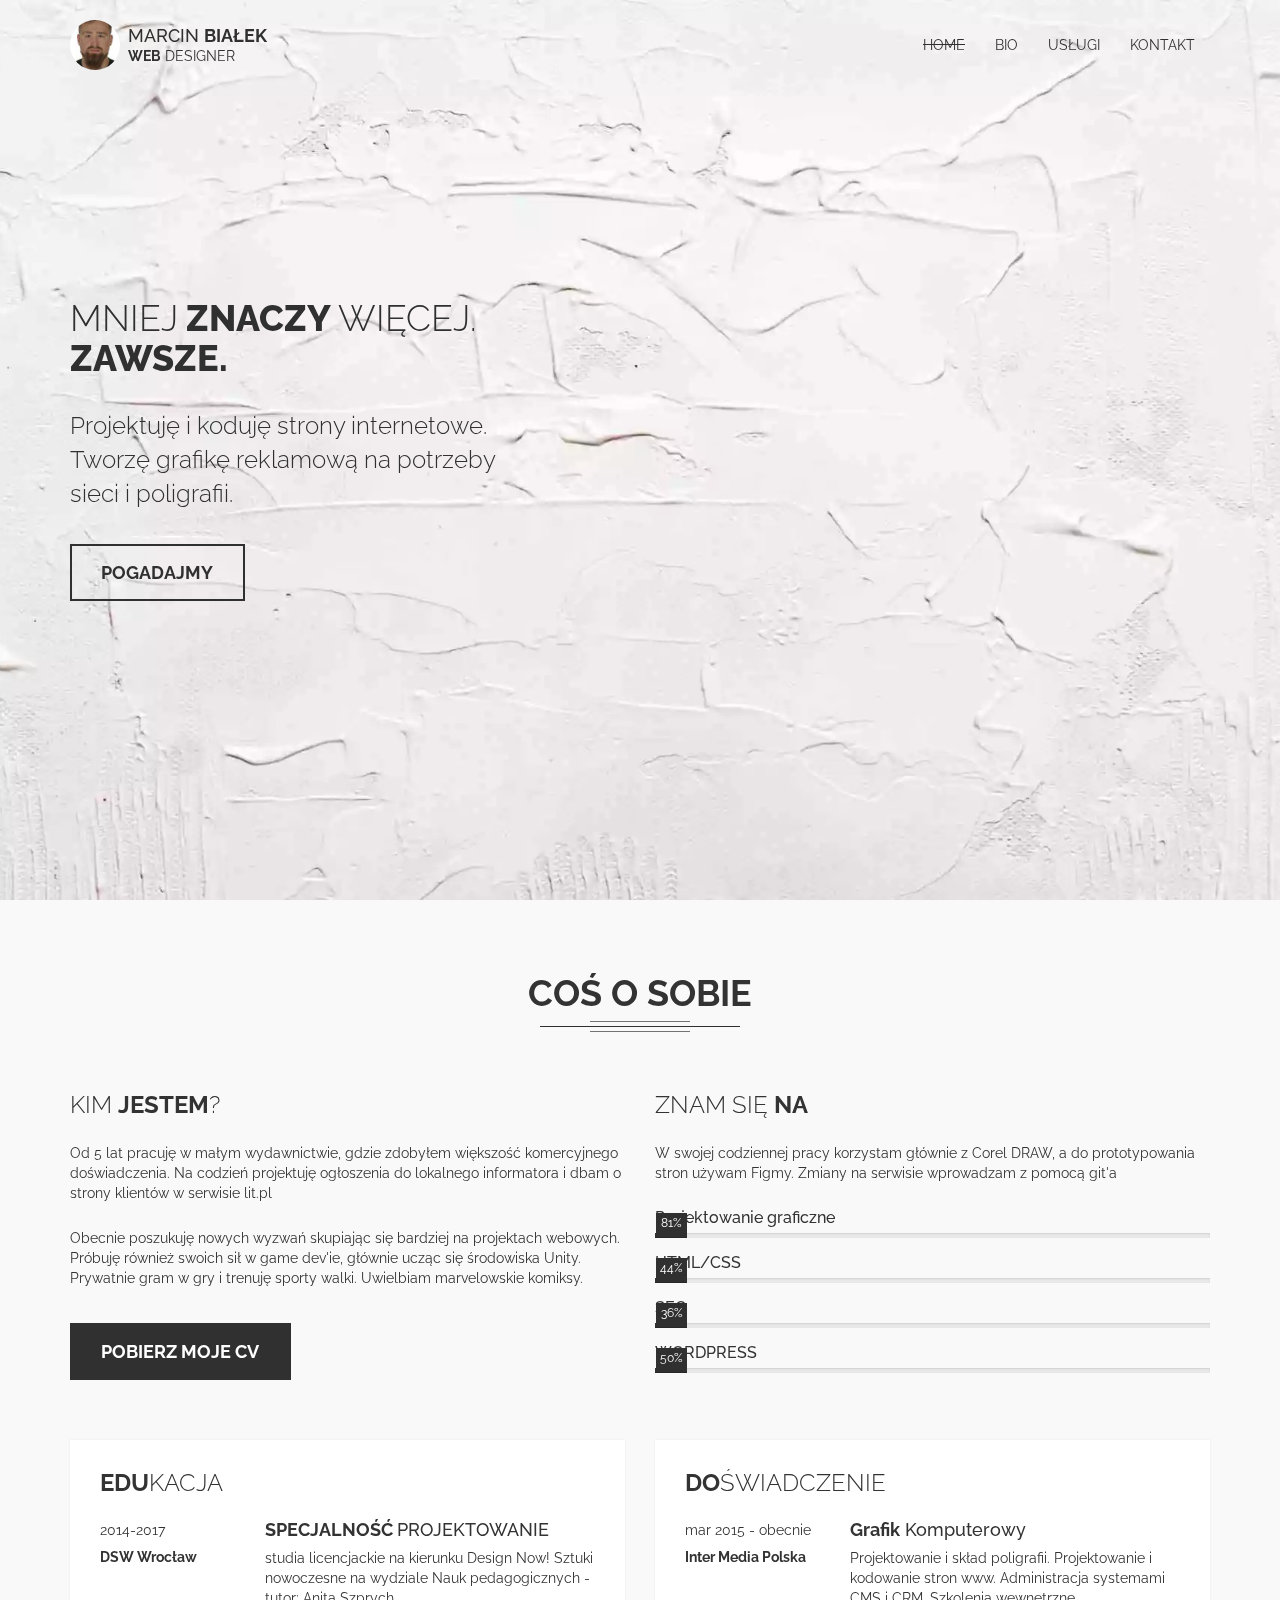
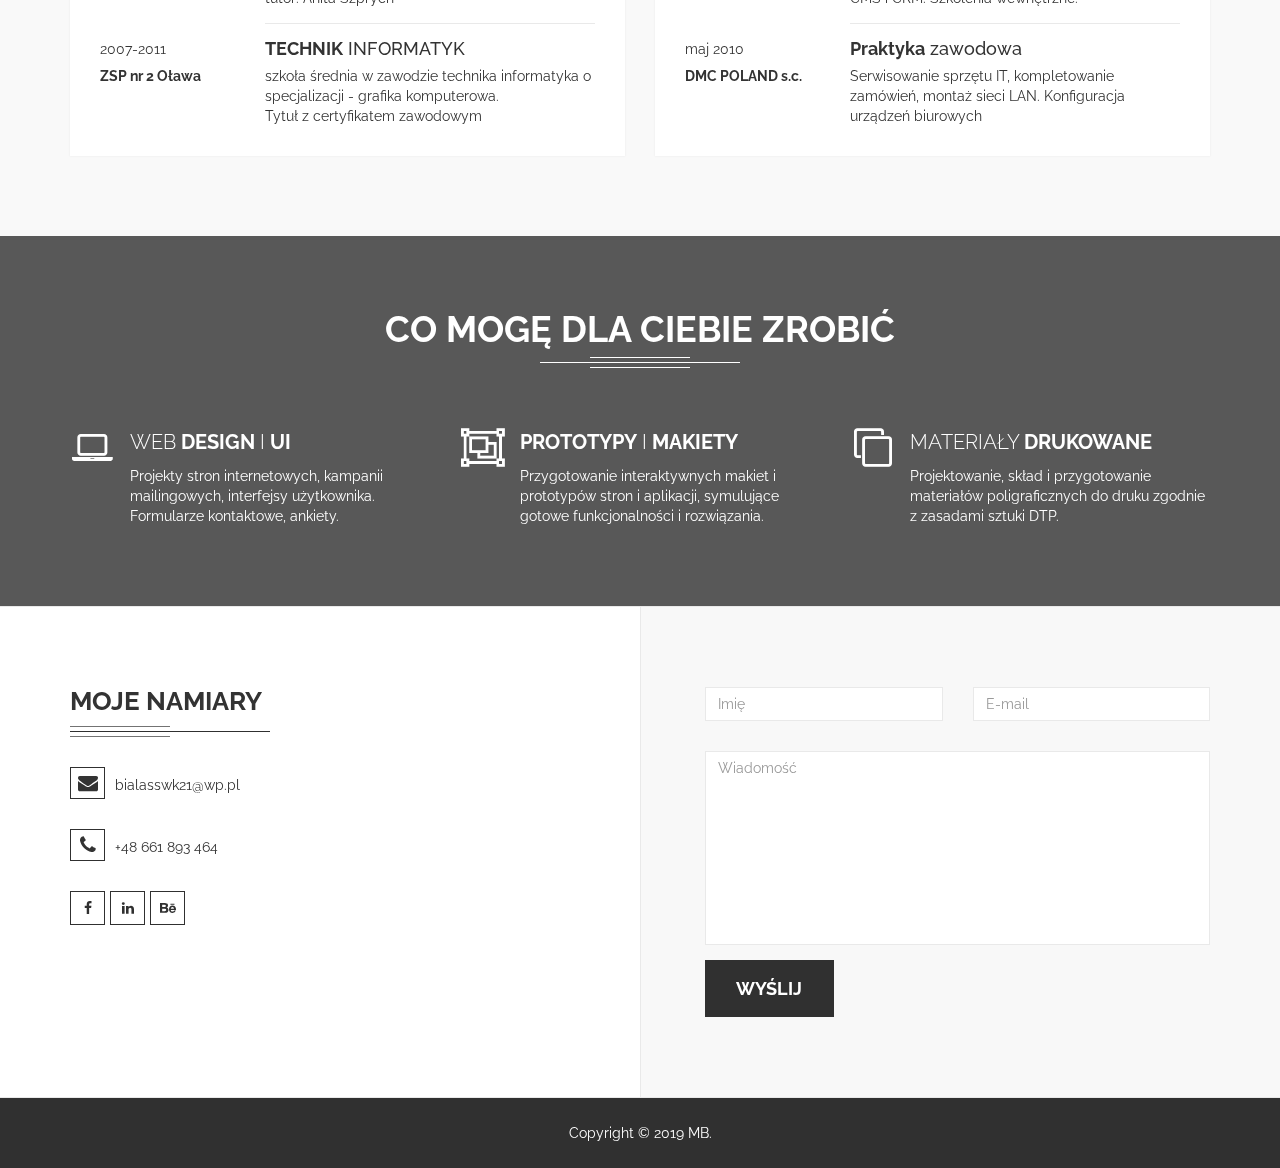
<file: index.html>
<!DOCTYPE html>
<html lang="pl">
<head>
    <meta charset="utf-8">
    <meta http-equiv="X-UA-Compatible" content="IE=edge">

    <title>Marcin Białek - Projektant Graficzny | Webdesigner</title>

    <meta name="viewport" content="width=device-width, initial-scale=1, user-scalable=no">

    <meta name="description" content="Projektuje i koduje strony internetowe dla lokalnych przedsiębiorców">
    <meta name="author" content="Marcin Białek - dragon.art">

    <!-- ====Favicons==== -->
    <link rel="shortcut icon" href="favicon.png" type="image/x-icon">
    <link rel="icon" href="favicon.png" type="image/x-icon">

    <!-- ==== Google Font ==== -->
    <link href="https://fonts.googleapis.com/css?family=Raleway:300,500,700,800" rel="stylesheet">

    <!-- ==== Font Awesome ==== -->
    <link href="css/font-awesome.min.css" rel="stylesheet">

    <!-- ==== Bootstrap ==== -->
    <link href="css/bootstrap.min.css" rel="stylesheet">

    <!-- ==== jQuery UI ==== -->
    <link href="css/jquery-ui.min.css" rel="stylesheet">

    <!-- ====Main Stylesheet==== -->
    <link href="style.css" rel="stylesheet">

    <!-- HTML5 Shim and Respond.js IE8 support of HTML5 elements and media queries -->
    <!--[if lt IE 9]>
        <script src="js/html5shiv.min.js"></script>
        <script src="js/respond.min.js"></script>
    <![endif]-->
    
     <!-- google search console verification  -->
    <meta name="google-site-verification" content="YbEi5LuwUoKhoKPNqCpfd5AjXhy8DUIxEnIk0nxH8J8" />
</head>
<body data-spy="scroll" data-target=".navbar" data-offset="100">
    <!-- Wrapper Start -->
    <div class="wrapper">
        <!-- Preloader Start -->
        <div id="preloader">
            <div class="preloader--bounce">
                <div class="preloader-bouncer--1"></div>
                <div class="preloader-bouncer--2"></div>
            </div>
        </div>
        <!-- Preloader End -->

        <!-- Header Area Start -->
        <div id="header">
            <nav class="header--navbar">
                <div class="container">
                    <div class="navbar">
                        <div class="navbar-header">
                            <button type="button" class="navbar-toggle collapsed" data-toggle="collapse" data-target="#headerNav" aria-expanded="false" aria-controls="headerNav">
                                <span class="sr-only">Toggle navigation</span>
                                <span class="icon-bar"></span>
                                <span class="icon-bar"></span>
                                <span class="icon-bar"></span>
                            </button>

                            <!-- Logo Start -->
                            <a class="logo navbar-brand" href="#banner">
                                <div class="logo--img">
                                    <img src="img/mb-2020.jpg" class="img-responsive" alt="">
                                </div>

                                <div class="logo--content">
                                    <h1>MARCIN <strong>BIAŁEK</strong></h1>
                                    <p><strong>WEB</strong> DESIGNER</p>
                                </div>
                            </a>
                            <!-- Logo End -->
                        </div>

                        <!-- Header Nav Start -->
                        <div id="headerNav" class="header--nav navbar-collapse collapse">
                            <ul class="nav navbar-nav navbar-right AnimateScroll">
                                <li><a href="#banner">HOME</a></li>
                                <li><a href="#about">BIO</a></li>
                                <li><a href="#services">USŁUGI</a></li>
                                <li><a href="#contact">KONTAKT</a></li>
                            </ul>
                        </div>
                        <!-- Header Nav End -->
                    </div>
                </div>
            </nav>
        </div>
        <!-- Header Area End -->

        <!-- Banner Area Start -->
        <div id="banner" data-parallax-bg-img="img/banner-img/pexels-steve-johnson.webp" data-position-y="0px">
            <div class="container">
                <div class="vc--parent">
                	<div class="vc--child">
                        <!-- Banner Content Start -->
                        <div class="banner--content">
                            <h2><span class="thick">MNIEJ</span> ZNACZY <span class="thick">WIĘCEJ. </span> ZAWSZE.</h2>

                            <p>Projektuję i koduję strony internetowe. Tworzę grafikę reklamową na potrzeby sieci i poligrafii.</p>

                            <a href="#contact" class="btn--default AnimateScrollLink">POGADAJMY</a>
                        </div>
                        <!-- Banner Content End -->
                    </div>
                </div>
            </div>
        </div>
        <!-- Banner Area End -->

        <!-- About Area Start -->
        <div id="about">
            <div class="container">
                <!-- Section Title Start -->
                <div class="section--title">
                    <h2><strong>COŚ O SOBIE</strong></h2>
                </div>
                <!-- Section Title End -->

                <div class="row">
                    <div class="col-md-6">
                        <h3>KIM <strong>JESTEM</strong>?</h3>

                        <p>Od 5 lat pracuję w małym wydawnictwie, gdzie zdobyłem większość komercyjnego doświadczenia. Na codzień projektuję ogłoszenia do lokalnego informatora i dbam o strony klientów w serwisie lit.pl</p>

                        <p>Obecnie poszukuję nowych wyzwań skupiając się bardziej na projektach webowych. Próbuję również swoich sił w game dev'ie, głównie ucząc się środowiska Unity. Prywatnie gram w gry i trenuję sporty walki. Uwielbiam marvelowskie komiksy.</p>

                        <a href="#" class="btn btn--primary">POBIERZ MOJE CV</a>
                    </div>

                    <div class="col-md-6">
                        <h3>ZNAM SIĘ <strong>NA</strong></h3>

                        <p>W swojej codziennej pracy korzystam głównie z Corel DRAW, a do prototypowania stron używam Figmy. Zmiany na serwisie wprowadzam z pomocą git'a</p>

                        <!-- About Progrees Items Start -->
                        <div class="about--progress-items">
                            <!-- About Progrees Bar Start -->
                            <h4>Projektowanie graficzne</h4>

                            <div class="progress">
                                <div class="progress-bar" data-progress="81"><span>81%</span></div>
                            </div>
                            <!-- About Progrees Bar End -->

                            <!-- About Progrees Bar Start -->
                            <h4>HTML/CSS</h4>

                            <div class="progress">
                                <div class="progress-bar" data-progress="44"><span>44%</span></div>
                            </div>
                            <!-- About Progrees Bar End -->

                            <!-- About Progrees Bar Start -->
                            <h4>SEO</h4>

                            <div class="progress">
                                <div class="progress-bar" data-progress="36"><span>36%</span></div>
                            </div>
                            <!-- About Progrees Bar End -->

                            <!-- About Progrees Bar Start -->
                            <h4>WORDPRESS</h4>

                            <div class="progress">
                                <div class="progress-bar" data-progress="50"><span>50%</span></div>
                            </div>
                            <!-- About Progrees Bar End -->
                        </div>
                        <!-- About Progrees Items End -->
                    </div>
                </div>

                <!-- About Info Start -->
                <div class="about--info">
                    <div class="row">
                        <div class="col-md-6">
                            <div class="about--info-wrapper">
                                <h3><strong>EDU</strong>KACJA</h3>

                                <!-- About Info Item Start -->
                                <div class="about--info-item">
                                    <div class="row reset-gutter">
                                        <div class="col-xs-4">
                                            <p>2014-2017</p>
                                            <h5><strong>DSW Wrocław</strong></h5>
                                        </div>

                                        <div class="col-xs-8 about--info-border">
                                            <h4><strong>SPECJALNOŚĆ </strong>PROJEKTOWANIE</h4>

                                            <p>studia licencjackie na kierunku Design Now! Sztuki nowoczesne na wydziale Nauk pedagogicznych - tutor: Anita Szprych</p>
                                        </div>
                                    </div>
                                </div>
                                <!-- About Info Item End -->

                                <!-- About Info Item Start -->
                                <div class="about--info-item">
                                    <div class="row reset-gutter">
                                        <div class="col-xs-4">
                                            <p>2007-2011</p>
                                            <h5><strong>ZSP nr 2 Oława</strong></h5>
                                        </div>

                                        <div class="col-xs-8 about--info-border">
                                            <h4><strong>TECHNIK</strong> INFORMATYK</h4>

                                            <p>szkoła średnia w zawodzie technika informatyka o specjalizacji - grafika komputerowa.<br>Tytuł z certyfikatem zawodowym</p>
                                        </div>
                                    </div>
                                </div>
                                <!-- About Info Item End -->


                            </div>
                        </div>

                        <div class="col-md-6">
                            <div class="about--info-wrapper">
                                <h3><strong>DO</strong>ŚWIADCZENIE</h3>

                                <!-- About Info Item Start -->
                                <div class="about--info-item">
                                    <div class="row reset-gutter">
                                        <div class="col-xs-4">
                                            <p>mar 2015 - obecnie</p>
                                            <h5><strong>Inter Media Polska</strong></h5>
                                        </div>

                                        <div class="col-xs-8 about--info-border">
                                            <h4><strong>Grafik</strong> Komputerowy</h4>

                                            <p>Projektowanie i skład poligrafii. Projektowanie i kodowanie stron www. Administracja systemami CMS i CRM. Szkolenia wewnętrzne.</p>
                                        </div>
                                    </div>
                                </div>
                                <!-- About Info Item End -->

                                <!-- About Info Item Start -->
                                <div class="about--info-item">
                                    <div class="row reset-gutter">
                                        <div class="col-xs-4">
                                            <p>maj 2010</p>
                                            <h5><strong>DMC POLAND s.c.</strong></h5>
                                        </div>

                                        <div class="col-xs-8 about--info-border">
                                            <h4><strong>Praktyka</strong> zawodowa</h4>

                                            <p>Serwisowanie sprzętu IT, kompletowanie zamówień, montaż sieci LAN. Konfiguracja urządzeń biurowych </p>
                                        </div>
                                    </div>
                                </div>
                                <!-- About Info Item End -->


                            </div>
                        </div>
                    </div>
                </div>
                <!-- About Info End -->
            </div>
        </div>
        <!-- About Area End -->

        <!-- Services Area Start -->
        <div id="services" class="bg--overlay" data-parallax-bg-img="img/services-img/pexels-kaboompics-com-6662.jpg">
            <div class="container">
                <!-- Section Title Start -->
                <div class="section--title">
                    <h2><strong>CO MOGĘ DLA CIEBIE ZROBIĆ</strong></h2>
                </div>
                <!-- Section Title End -->

                <div class="row row-eq-height">
                    <!-- Service Item Start -->
                    <div class="col-md-4 col-sm-6 service--item">
                        <div class="service--icon">
                            <i class="fa fa-laptop"></i>
                        </div>

                        <div class="service--content">
                            <h2>WEB <strong>DESIGN</strong> I <strong>UI</strong></h2>

                            <p>Projekty stron internetowych, kampanii mailingowych, interfejsy użytkownika. Formularze kontaktowe, ankiety.</p>
                        </div>
                    </div>
                    <!-- Service Item End -->

                    <!-- Service Item Start -->
                    <div class="col-md-4 col-sm-6 service--item">
                        <div class="service--icon">
                            <i class="fa fa-object-group"></i>
                        </div>

                        <div class="service--content">
                            <h2><strong>PROTOTYPY</strong> I <strong>MAKIETY</strong></h2>

                            <p>Przygotowanie interaktywnych makiet i prototypów stron i aplikacji, symulujące gotowe funkcjonalności i rozwiązania.</p>
                        </div>
                    </div>
                    <!-- Service Item End -->

                    <!-- Service Item Start -->
                    <div class="col-md-4 col-sm-6 service--item">
                        <div class="service--icon">
                            <i class="fa fa-clone"></i>
                        </div>

                        <div class="service--content">
                            <h2>MATERIAŁY <strong>DRUKOWANE</strong></h2>

                            <p>Projektowanie, skład i przygotowanie materiałów poligraficznych do druku zgodnie z zasadami sztuki DTP.</p>
                        </div>
                    </div>
                    <!-- Service Item End -->
                </div>
            </div>
        </div>
        <!-- Services Area End -->

        <!-- Contact Area Start -->
        <div id="contact">
            <div class="container">
                <div class="row">
                    <div class="col-sm-6">
                        <!-- Contact Address Start -->
                        <div class="contact--address">
                            <h2>MOJE NAMIARY</h2>

                            <address>
                               <p><i class="fa fa-envelope"></i>bialasswk21@wp.pl</p>
                               <p><i class="fa fa-phone"></i>+48 661 893 464</p>

                            </address>
                        </div>
                        <!-- Contact Address End -->

                        <!-- Contact Social Start -->
                        <div class="contact--social">
                            <ul>
                                <li><a href="https://www.facebook.com/mbdragon.art/"><i class="fa fa-facebook"></i></a></li>

                                <li><a href="https://www.linkedin.com/in/marcin-bia%C5%82ek-dragon-art/"><i class="fa fa-linkedin"></i></a></li>
                                <li><a href="https://www.behance.net/dragonartmb"><i class="fa fa-behance"></i></a></li>
                            </ul>
                        </div>
                        <!-- Contact Social End -->
                    </div>

                    <div class="col-sm-6">
                        <!-- Contact Form Start -->
                        <div class="contact--form">
                            <div class="contact-form-status"></div>

                            <form action="contact.php" method="post">
                                <div class="row">
                                    <div class="col-md-6">
                                        <div class="form-group">
                                            <input type="text" name="contactName" class="form-control" placeholder="Imię">
                                        </div>
                                    </div>

                                    <div class="col-md-6">
                                        <div class="form-group">
                                            <input type="email" name="contactEmail" class="form-control" placeholder="E-mail">
                                        </div>
                                    </div>
                                </div>
                                <div class="form-group">
                                    <textarea name="contactMessage" class="form-control" rows="9" placeholder="Wiadomość"></textarea>
                                </div>

                                <input type="submit" value="WYŚLIJ" class="submit-btn btn--primary">
                            </form>
                        </div>
                        <!-- Contact Form End -->
                    </div>
                </div>
            </div>
        </div>
        <!-- Contact Area End -->



        <!-- Footer Area Start -->
        <div id="footer">
            <div class="container">
                <!-- Footer Copyright Start -->
                <div class="footer--copyright">
                    <p>Copyright &copy; 2019 MB.</p>
                </div>
                <!-- Footer Copyright End -->
            </div>
        </div>
        <!-- Footer Area End -->

        <!-- Back To Top Area Start -->
        <div id="backToTop">
            <a href="#banner" class="btn--default AnimateScrollLink"><i class="fa fa-angle-up"></i></a>
        </div>
        <!-- Back To Top Area End -->
    </div>
    <!-- Wrapper End -->

    <!-- ==== jQuery ==== -->
    <script src="js/jquery.min.js"></script>

    <!-- ==== Bootstrap ==== -->
    <script src="js/bootstrap.min.js"></script>

    <!-- ==== jQuery UI DatePicker Plugin ==== -->
    <script src="js/jquery-ui.min.js"></script>

    <!-- ==== Isotope Plugin ==== -->
    <script src="js/isotope-docs.min.js"></script>

    <!-- ==== jQuery Form Plugin ==== -->
    <script src="js/jquery.form.min.js"></script>

    <!-- ==== jQuery Validation Plugin ==== -->
    <script src="js/jquery.validate.min.js"></script>

    <!-- ==== jQuery Waypoints Plugin ==== -->
    <script src="js/jquery.waypoints.min.js"></script>

    <!-- ==== Animate Scroll Plugin ==== -->
    <script src="js/animatescroll.min.js"></script>

    <!-- ==== jQuery Nice Scroll Plugin ==== -->
    <script src="js/jquery.nicescroll.min.js"></script>

    <!-- ==== Parallax Plugin ==== -->
    <script src="js/parallax.min.js"></script>

    <!-- ==== RetinaJS Plugin ==== -->
    <script src="js/retina.min.js"></script>

    <!-- ==== Main Script ==== -->
    <script src="js/main.js"></script>
</body>
</html>
</file>
<file: style.css>
/*


[TABLE OF CONTENTS]

1. GENERAL STYLES
    1.1. LOGO
    1.2. SECTION TITLE
    1.3. BACKGROUND IMAGE
    1.4. BACKGROUND OVERLAY
    1.5. BUTTONS
    1.6. DATEPICKER
    1.7. SELECTMENU
    1.8. MODAL
    1.9. PRELOADER
    
2. HEADER AREA
    2.1. HEADER NAVBAR
    2.2. HEADER NAVBAR TOGGLE BUTTON
    2.3. HEADER NAVBAR BRAND
    2.4. HEADER NAV
    
3. BANNER AREA
    3.1. BANNER CONTENT

4. ABOUT AREA
    4.1. ABOUT PROGRESS BARS
    4.2. ABOUT INFO
    4.3. ABOUT INFO ITEM

5. SERVICES AREA
    5.1. SERVICE ITEM
    
6. GALLERY AREA
    6.1. GALLERY FILTER MENU
    6.2. GALLERY ITEM

7. CONTACT AREA
    11.1. CONTACT ADDRESS
    11.2. CONTACT SOCIAL
    11.3. CONTACT SOCIAL


8. FOOTER AREA
    13.1. FOOTER COPYRIGHT

9. BACK TO TOP AREA

10. 404 PAGE

11. MEDIA QUERIES
    17.1. DESKTOP
    17.2. TABLET
    17.3. MOBILE
    
12. HELPER CLASSES
    18.1. RESET GUTTER
    18.2. RESET MARGIN
    18.3. RESET PADDING
    18.4. VERTICAL CENTERING
    18.5. ROW EQUAL HEIGHT

*/

/* 1. GENERAL STYLES */
html,
body {
    height: 100%;
}

body {
    background: #f9f9f9;
    font-family: 'Raleway', sans-serif;
}

p:last-child {
    margin-bottom: 0;
}

.wrapper {
    height: 100%;
}

/* 1.1. LOGO */
.logo {
    display: inline-block;
    color: #303030;
}

.logo:hover,
.logo:focus {
    color: #303030;
    text-decoration: none;
    outline: 0;
}

.logo--img,
.logo--content {
    display: table-cell;
    vertical-align: middle;
}

.logo--img {
    padding-right: 8px;
}

.logo--img img {
    width: 50px;
    border-radius: 50%;
}

.logo--content h1 {
    margin: 0;
    font-size: 18px;
    line-height: 22px;
}

.logo--content p {
    font-size: 14px;
    line-height: 18px;
}

/* 1.2. SECTION TITLE */
.section--title {
    margin-bottom: 60px;
    text-align: center;
}

.section--title h2 {
    position: relative;
    display: inline-block;
    margin-top: -7px;
    margin-bottom: 0;
    padding-bottom: 18px;
    font-size: 36px;
    line-height: 41px;
}

.section--title h2:before,
.section--title h2:after {
    content: " ";
    position: absolute;
    left: 0;
    right: 0;
    margin: 0 auto;
}

.section--title h2:before {
    bottom: 0;
    width: 100px;
    padding: 4px 0 5px;
    border-style: solid;
    border-width: 1px 0;
    border-color: #737373;
}

.section--title h2:after {
    bottom: 5px;
    width: 200px;
    height: 1px;
    background-color: #303030;
}

.bg--img .section--title h2:before {
    border-color: #fff;
}

.bg--img .section--title h2:after {
    background-color: #fff;
}

/* 1.3. BACKGROUND IMAGE */
.bg--img {
    background-size: cover;
    background-repeat: no-repeat;
    background-attachment: fixed;
}

/* 1.4. BACKGROUND OVERLAY */
.bg--overlay {
    position: relative;
    z-index: 0;
}

.bg--overlay:before {
    content: ' ';
    position: absolute;
    top: 0;
    left: 0;
    width: 100%;
    height: 100%;
    background-color: #303030;
    opacity: 0.8;
    -ms-filter: "progid:DXImageTransform.Microsoft.Alpha(Opacity=80)";
    z-index: -1;
}

/* 1.5. BUTTONS */
.btn--default, .btn--primary {
    display: inline-block;
    padding: 16px 30px 15px 29px;
    color: #fff;
    border: 2px solid transparent;
    border-radius: 0;
    font-size: 18px;
    line-height: 22px;
    font-weight: 700;
}

.btn--default:hover, .btn--primary:hover,
.btn--default:focus, .btn--primary:focus {
    color: #fff;
    box-shadow: none;
    text-decoration: none;
    outline: 0;
}

.btn--default {
    color: #303030;
    border-color: #303030;
    background-color: transparent;
}

.btn--default:hover,
.btn--default:focus {
    color: #303030;
}

.btn--primary {
    border-color: #303030;
    background-color: #303030;
}

/* 1.6. DATEPICKER */
.ui-datepicker {
    min-width: 253px;
    padding: 0;
    border: none;
    border-radius: 0;
}

.ui-datepicker-header {
    color: #fff;
    background-color: #303030;
    border: none;
    border-radius: 0;
}

.ui-datepicker .ui-datepicker-prev,
.ui-datepicker .ui-datepicker-next {
    display: block;
    top: 0;
    width: auto;
    height: auto;
    margin-top: 15px;
    font-size: 18px;
    line-height: 0;
    font-weight: normal;
    cursor: pointer;
}

.ui-datepicker .ui-datepicker-prev {
    left: 0;
    margin-left: 11px;
}

.ui-datepicker .ui-datepicker-next {
    right: 0;
    margin-right: 11px;
}

.ui-datepicker-header .ui-state-hover {
    background-color: transparent;
    border: 0;
}

.ui-datepicker-prev:before,
.ui-datepicker-next:before {
    color: #fff;
    font-family: "FontAwesome";
    font-style: normal;
}

.ui-datepicker-prev:before {
    content: "\f0d9";
}

.ui-datepicker-next:before {
    content: "\f0da";
}

.ui-datepicker .ui-datepicker-prev span,
.ui-datepicker .ui-datepicker-next span {
    display: none;
}

.ui-datepicker table {
    margin-bottom: 0;
}

.ui-datepicker td {
    padding: 0;
}

.ui-datepicker td span,
.ui-datepicker td a {
    margin: 2px;
    text-align: center;
}

.ui-datepicker .ui-state-default {
    color: #303030;
    background-color: transparent;
    border-color: #303030;
    -webkit-transition: color .25s ease, background-color .25s ease-in-out;
            transition: color .25s ease, background-color .25s ease-in-out;
}

.ui-datepicker .ui-state-default:hover,
.ui-datepicker .ui-state-highlight {
    color: #fff;
    background-color: #303030;
}

/* 1.7. SELECTMENU */
.ui-selectmenu-menu {
    z-index: 99999;
}

.ui-selectmenu-menu .ui-menu {
    border-radius: 0;
}

.ui-selectmenu-menu .ui-menu-item-wrapper {
    padding: 8px 15px;
}

/* 1.8. MODAL */
.modal {
    padding-top: 50px;
}

.modal label {
    font-weight: 300;
    font-style: italic;
}

.modal-content {
    border-radius: 0;
    box-shadow: none;
    border: none;
}

.modal-header {
    position: relative;
    padding: 18px 40px 20px;
    color: #fff;
    background-color: #303030;
}

.modal-header .close {
    position: absolute;
    top: 10px;
    right: -24px;
    float: none;
    color: #fff;
    font-size: 35px;
    line-height: 0;
    font-weight: 100;
    filter: alpha(opacity=100);
    opacity: 1;
    -ms-filter: "progid:DXImageTransform.Microsoft.Alpha(Opacity=100)";
    text-shadow: none;
}

.modal-title {
    font-size: 22px;
    font-weight: 800;
}

.modal-title + p {
    margin-top: 3px;
}

.modal-body {
    padding: 40px;
    background-color: #f3f3f3;
}

/* 1.9. PRELOADER */
#preloader {
    position: fixed;
    top: 0;
    left: 0;
    width: 100%;
    height: 100%;
    background-color: #303030;
    z-index: 999;
}

.preloader--bounce {
    position: absolute;
    top: 50%;
    left: 50%;
    -webkit-transform: translate(-50%,-50%);
            transform: translate(-50%,-50%);
    width: 40px;
    height: 40px;
}

.preloader-bouncer--1,
.preloader-bouncer--2 {
    position: absolute;
    top: 0;
    left: 0;
    width: 100%;
    height: 100%;
    border-radius: 50%;
    background-color: #fff;
    opacity: 0.6;
    -ms-filter: "progid:DXImageTransform.Microsoft.Alpha(Opacity=60)";
        filter: alpha(opacity=60);
    -webkit-animation: preloaderBouncer 2s infinite ease-in-out;
            animation: preloaderBouncer 2s infinite ease-in-out;
}

.preloader-bouncer--2 {
    -webkit-animation-delay: -1s;
            animation-delay: -1s;
}

@-webkit-keyframes preloaderBouncer {
    0%, 100% {
        -webkit-transform: scale(0);
    }

    50% {
        -webkit-transform: scale(1);
    }
}

@keyframes preloaderBouncer {
    0%, 100% {
        -webkit-transform: scale(0);
                transform: scale(0);
    }

    50% {
        -webkit-transform: scale(1);
                transform: scale(1);
    }
}

/*2. HEADER AREA */

/* 2.1. HEADER NAVBAR */
.header--navbar {
    position: fixed;
    top: 0;
    left: 0;
    width: 100%;
    padding-top: 20px;
    -webkit-transition: .25s;
    transition: .25s;
    z-index: 1;
}

body.scrolled .header--navbar {
    background-color: #fff;
    padding-top: 10px;
    box-shadow: 0 0 4px rgba(0,0,0,.14),0 4px 8px rgba(0,0,0,.28);
}

.header--navbar .navbar {
    min-height: 0;
    margin-bottom: 0;
    border: none;
    border-radius: 0;
}

.header--navbar .navbar-header {
    padding-bottom: 10px;
}

/* 2.2. HEADER NAVBAR TOGGLE BUTTON */
.header--navbar .navbar-toggle {
    border-color: #303030;
    border-radius: 0;
}

.header--navbar .navbar-toggle .icon-bar {
    background-color: #303030;
}

/* 2.3. HEADER NAVBAR BRAND */
.header--navbar .navbar-brand {
    height: auto;
    padding: 0;
}

/* 2.4. HEADER NAV */
.header--nav {
    float: right;
}

.header--nav .nav li {
    padding: 0 15px;
}

.header--nav .nav li a {
    position: relative;
    padding: 15px 0 10px;
    color: #303030;
    outline: 0;
}

.header--nav .nav li a:hover,
.header--nav .nav li a:focus,
.header--nav .nav li.active a {
    background: transparent;
}

.header--nav .nav li a:before {
    content: " ";
    position: absolute;
    left: 0;
    bottom: 20px;
    width: 0;
    height: 1px;
    background-color: #303030;
    -webkit-transition: width .25s ease-in-out;
            transition: width .25s ease-in-out;
}

.header--nav .nav li a:hover:before,
.header--nav .nav li.active a:before {
    width: 100%;
}

/* 2.5. HEADER CUSTOM BUTTON */
.header--custom-btn {
    float: right;
    margin-left: 15px;
}

.header--custom-btn .btn--default {
    margin-top: 2px;
    padding: 10px 15px;
}

/*------------------------------------*\
    3. BANNER AREA
\*------------------------------------*/
#banner {
    height: 100%;
}

#banner.bg--overlay:before {
    opacity: 0.6;
    -ms-filter: "progid:DXImageTransform.Microsoft.Alpha(Opacity=60)";
}

#banner > .container {
    height: 100%;
}

/* 3.1. BANNER CONTENT */
.banner--content {
    width:40%;
    color: #303030;
}

.banner--content h2 {
    margin-top: 0;
    font-weight: 800;
    font-size: 36px;
    text-transform: uppercase;
}

.banner--content .thick {
    font-weight: 300;
}

.banner--content p {
    margin-top: 30px;
    font-size: 24px;
    font-weight: 300;
}

.banner--content p a {
    color: #303030;
    text-decoration: none;
    outline: 0;
}

.banner--content .btn--default {
    margin-top: 22px;
}

/*------------------------------------*\
    4. ABOUT AREA
\*------------------------------------*/
#about {
    padding: 80px 0;
}

#about h3 {
    font-weight: 300;
    margin-top: 0;
}

#about p {
    margin: 25px auto;
}

#about a.btn {
    margin-top: 10px;
}

/* 4.1. ABOUT PROGRESS BARS */
.about--progress-items h4 {
    font-size: 16px;
    line-height: 20px;
}

#about .about--progress-items h4 {
    margin-top: 0;
    margin-bottom: 5px;
}

.about--progress-items .progress {
    background-color: #e9e9e9;
    border-radius: 0;
    height: 5px;
    overflow: visible;
    margin-bottom: 15px;
}

.about--progress-items .progress:last-child {
    margin-bottom: 0;
}

.about--progress-items .progress-bar {
    position: relative;
    background-color: #303030;
    min-width: 32px;
}

.about--progress-items .progress-bar[data-progress="0"] { width: 0%; }
.about--progress-items .progress-bar[data-progress="10"] { width: 10%; }
.about--progress-items .progress-bar[data-progress="20"] { width: 20%; }
.about--progress-items .progress-bar[data-progress="30"] { width: 30%; }
.about--progress-items .progress-bar[data-progress="40"] { width: 40%; }
.about--progress-items .progress-bar[data-progress="50"] { width: 50%; }
.about--progress-items .progress-bar[data-progress="60"] { width: 60%; }
.about--progress-items .progress-bar[data-progress="70"] { width: 70%; }
.about--progress-items .progress-bar[data-progress="80"] { width: 80%; }
.about--progress-items .progress-bar[data-progress="90"] { width: 90%; }
.about--progress-items .progress-bar[data-progress="100"] { width: 100%; }

.about--progress-items .progress-bar span {
    position: absolute;
    right: 0;
    top: -20px;
    width: 31px;
    height: 20px;
    background: #303030;
}

/* 4.2. ABOUT INFO */
.about--info {
    margin-top: 60px;
}

#about .about--info h3 {
    margin-bottom: 23px;
}

/* 4.3. ABOUT INFO ITEM */
.about--info-wrapper {
    padding: 30px;
    background-color: #fff;
    box-shadow: 0 0 2px #e9e9e9;
}

.about--info-item {
    margin-bottom: 15px;
}

.about--info-item:last-child {
    margin-bottom: 0;
}

.about--info-border {
    padding-bottom: 15px;
    border-bottom: 1px solid #e9e9e9;
}

.about--info-item:last-child .about--info-border {
    padding-bottom: 0;
    border-bottom: 0;
}

#about .about--info-item p {
    margin: 0 auto 8px;
}

#about .about--info-item p:last-child {
    margin-bottom: 0;
}

.about--info-item h4 {
    margin: 0 0 8px;
}

.about--info-item h5 {
    margin-bottom: 0;
    padding-right: 10px;
}

/*------------------------------------*\
    5. SERVICES AREA
\*------------------------------------*/
#services {
    position: relative;
    padding: 80px 0 20px;
    color: #fff;
}

/* 5.1. SERVICE ITEM */
.service--item {
    margin-bottom: 60px;
}

.service--icon {
    float: left;
    width: 45px;
    font-size: 38px;
    line-height: 0;
    text-align: center;
}

.service--content {
    margin-left: 60px;
}

.service--content h2 {
    margin-top: 0;
    font-weight: 300;
    font-size: 20px;
    line-height: 28px;
}

/*------------------------------------*\
    6. GALLERY AREA
\*------------------------------------*/
#gallery {
    padding: 80px 0 64px;
}

/* 6.1. GALLERY FILTER MENU */
.gallery-filter-menu ul {
    margin: 0 0 20px;
    padding: 0;
    list-style: none;
    font-size: 0;
    line-height: 0;
    text-align: center;
}

.gallery-filter-menu li {
    display: inline-block;
    margin: 0 5px 10px;
}

.gallery-filter-menu a {
    padding: 12px 15px;
    font-size: 14px;
    line-height: 18px;
    -webkit-transition: color .25s ease, background-color .25s ease-in-out;
            transition: color .25s ease, background-color .25s ease-in-out;
}

.gallery-filter-menu a:hover,
.gallery-filter-menu li.active a {
    color: #fff;
    background-color: #303030;
}

/* 6.2. GALLERY ITEM */
.gallery-item {
    position: relative;
    margin-bottom: 0;
    padding: 15px;
    background-color: transparent;
    border: none;
    overflow: hidden;
}

.gallery-item img {
    width: 100%;
    height: auto;
}

.gallery--case-study {
    position: absolute;
    bottom: 25px;
    display: block;
    background-color: #fff;
    font-size: 14px;
    padding: 6px 10px;
    right: 25px;
    -webkit-transition: opacity .25s ease-in-out;
            transition: opacity .25s ease-in-out;
}

.gallery-item:hover .gallery--case-study {
    opacity: 0;
    -ms-filter: "progid:DXImageTransform.Microsoft.Alpha(Opacity=0)";
}

.gallery-overlay {
    position: absolute;
    top: 15px;
    left: 15px;
    bottom: 15px;
    right: 15px;
    color: #fff;
    background: rgba(159, 156, 151, 0.8);
    padding: 15px;
    text-align: center;
    -webkit-transition: opacity .25s ease-in-out;
            transition: opacity .25s ease-in-out;
    opacity: 0;
    -ms-filter: "progid:DXImageTransform.Microsoft.Alpha(Opacity=0)";
    overflow: hidden;
}

.gallery-item:hover .gallery-overlay {
    opacity: 1;
    -ms-filter: "progid:DXImageTransform.Microsoft.Alpha(Opacity=100)";
}

.gallery-overlay h2 {
    margin-top: 0;
    font-size: 24px;
    font-weight: 700;
}

.gallery-overlay p {
    font-weight: 300;
    line-height: 24px;
}

.gallery-overlay .gallery--window {
    background: transparent;
    border: 1px solid #fff;
    font-weight: 500;
    border-radius: 0;
    outline: 0;
    color: #fff;
    -webkit-transition: .25s;
            transition: .25s;
    text-transform: uppercase;
}

.gallery-overlay .gallery--window:hover,
.gallery-overlay .gallery--window:focus {
    color: #fff;
    background-color: #303030;
    border-color: #303030;
}

.gallery-overlay .icon-link {
    position: absolute;
    top: -15px;
    right: -30px;
    display: block;
    width: 80px;
    height: 50px;
    padding-top: 27px;
    color: #fff;
    background-color: #303030;
    -webkit-transform: rotate(45deg);
            transform: rotate(45deg);
    font-size: 14px;
    line-height: 0;
    font-weight: 700;
}

.gallery-overlay .icon-link:before {
    -webkit-transform: rotate(-45deg);
            transform: rotate(-45deg);
    display: block;
}

/* X.X. GALLERY MODAL */
.gallery--details .modal-body {
    text-align: center;
}

.gallery--details .modal-body img {
    max-width: 100%;
}

.gallery--description {
    background-color: #303030;
    color: #fff;
    border: none;
    text-align: center;
    font-size: 18px;
    font-weight: 300;
    padding: 0 40px;
}

.gallery--description .modal-body {
    text-align: center;
}

.gallery--description p {
    margin: 30px 0;
}

/*------------------------------------*\
    7. FEEDBACK AREA
\*------------------------------------*/
#feedback {
    padding: 80px 0;
    color: #fff;
}

/* 7.1. FEEDBACK TITLE */
.feedback--title {
    position: relative;
    margin: -4px 0 30px;
    font-weight: 700;
    padding-bottom: 21px;
    font-size: 26px;
}

.feedback--title:before,
.feedback--title:after {
    content: " ";
    position: absolute;
    left: 0;
}

.feedback--title:before {
    bottom: 0;
    width: 100px;
    padding: 4px 0 5px;
    border-style: solid;
    border-width: 1px 0;
    border-color: #737373;
}

.feedback--title:after {
    bottom: 5px;
    width: 200px;
    height: 1px;
    background-color: #303030;
}

.bg--img .feedback--title:before {
    border-color: #fff;
}

.bg--img .feedback--title:after {
    background-color: #fff;
}

/* 7.2. FEEDBACK FAQ */
.feedback--faq .panel-group {
    margin-bottom: 0;
}

.feedback--faq .panel-default {
    border: none;
    border-radius: 0;
}

.feedback--faq .panel + .panel {
    margin-top: 10px;
}

.feedback--faq .panel-heading {
    padding: 0;
}

.feedback--faq .panel-heading a {
    display: block;
    padding: 10px 15px;
    color: #303030;
    background-color: #fff;
    text-decoration: none;
}

.feedback--faq .panel-heading a.collapsed i.fa:before {
    content: "\f067";
}

.feedback--faq .panel-title i.fa {
    float: right;
}

.feedback--faq .panel-body {
    color: #303030;
}

/* 7.3. FEEDBACK SLIDER */
.feedback--slider .owl-pagination {
    font-size: 0;
    line-height: 0;
}

.feedback--slider .owl-controls .owl-page {
    display: inline-block;
    margin: 0 5px;
    border: 1px solid transparent;
    margin-left: 0;
    -webkit-transition: border-color .25s ease;
            transition: border-color .25s ease;
}

.feedback--slider .owl-controls .owl-page.active {
    border-color: #fff;
}

.feedback--slider .owl-controls .owl-page span {
    display: block;
    width: 84px;
    margin: 4px;
    padding: 2px;
    background-color: #fff;
}

.feedback--slider .owl-controls .owl-page img {
    display: block;
    max-width: 100%;
    height: auto;
}

/* 7.4. FEEDBACK ITEMS */
.feedback--item {
    padding-left: 2px;
}

.feedback--item i.fa {
    float: left;
    margin-right: 15px;
    font-size: 40px;
}

.feedback--item p {
    margin-bottom: 25px;
}

.feedback--item .cite {
    margin-bottom: 25px;
    display: block;
    font-weight: 800;
    font-style: italic;
}

/*------------------------------------*\
    8. BLOG AREA
\*------------------------------------*/
#blog {
    padding: 80px 0 50px;
}

/* 8.1. BLOG QUICK NAV */
.blog--quick-nav {
    position: relative;
    min-height: 50px;
    margin-bottom: 45px;
    overflow: hidden;
}

.blog--quick-nav .toggle--btn {
    position: absolute;
    top: 0;
    right: 0;
    float: right;
    padding: 12px 15px;
}

/* 8.2. POSTS FILTER MENU */
.posts-filter-menu {
    float: right;
    width: 100%;
    height: 50px !important;
    padding: 0 65px 0 15px;
    border: 1px solid #303030;
    overflow: hidden;
}

.posts-filter-menu ul {
    margin: 0;
    padding: 0;
    list-style: none;
    font-size: 0;
    line-height: 0;
    white-space: nowrap;
    text-align: center;
    overflow: auto;
}

.posts-filter-menu ul li {
    display: inline-block;
}

.posts-filter-menu ul li a {
    display: block;
    color: #303030;
    padding: 14px 15px;
    font-size: 16px;
    line-height: 20px;
    text-decoration: none;
}

/* 8.3. POST ITEMS */
.post-item {
    margin-bottom: 30px;
}

.post--img a {
    display: block;
    border-style: solid;
    border-width: 1px 1px 0;
    border-color: #ccc;
    outline: 0;
}

.post--img img {
    width: 100%;
    max-width: 100%;
    height: auto;
    margin-right: auto;
    margin-left: auto;
}

.post-description {
    background: #fff;
    padding: 15px;
    border: 1px solid #ccc;
}

.post-description h2 {
    margin: 0;
    font-size: 24px;
    font-weight: 300;
    text-transform: uppercase;
    word-wrap: break-word;
}

.post-description h2 a,
.post-date a {
    color: #231f20;
    text-decoration: none;
    outline: 0;
}

.post-date {
    margin-top: 11px;
    margin-bottom: 0;
    font-size: 14px;
    text-transform: uppercase;
}

.post-description-content {
    margin: 13px 0 0;
}

.post-meta {
    position: relative;
    padding: 16px 14px 15px;
    background-color: #ebebeb;
    border-style: solid;
    border-width: 0 1px 1px;
    border-color: #ccc;
    box-shadow: 0px 2px 1px #ddd;
}

.post-meta-img {
    float: left;
    display: block;
    width: 35px;
    margin-top: 2px;
    margin-right: 9px;
}

.post-meta-img a {
    display: block;
}

.post-meta-desc {
    float: left;
}

.post-meta-desc h3 {
    margin: 1px 0 0;
    font-size: 16px;
    line-height: 20px;
}

.post-meta-desc a {
    color: #303030;
    text-decoration: none;
}

.post-meta-desc p {
    margin-bottom: 0;
    font-size: 14px;
    line-height: 18px;
}

/* 8.4. BLOG DETAILS MODAL */
.post--details .logo {
    color: #fff;
    margin-top: 7px;
}

.post--details .social-icons {
    float: right;
    margin-top: 10px;
}

.post--details .social-icons ul {
    margin: 0;
    padding: 0;
    list-style: none;
    font-size: 0;
}

.post--details .social-icons li {
    display: inline-block;
    margin-top: 5px;
    margin-right: 5px;
}

.post--details .social-icons li a {
    display: block;
    width: 35px;
    margin: 0;
    padding: 6px 0;
    color: #fff;
    border: 1px solid #fff;
    font-size: 14px;
    text-align: center;
    -webkit-transition: color .25s ease, background-color .25s ease-in-out, border-color .25s ease;
            transition: color .25s ease, background-color .25s ease-in-out, border-color .25s ease;
}

.post--details .social-icons li a:hover,
.post--details .social-icons li a:focus {
    color: #303030;
    border: 1px solid #fff;
    background: #fff;
}

.post--details .modal-body {
    padding-right: 0;
    padding-left: 0;
    border-bottom: 50px solid #303030;
}

.post--details .post-title h2 {
    text-transform: uppercase;
    font-weight: 300;
    font-size: 24px;
    margin-top: 0;
}

.post--details .post-title p {
    font-size: 14px;
    text-transform: uppercase;
    margin-bottom: 40px;
}

.post--details .post-content {
    margin-top: 40px;
}

.post--details .post-content {
    margin-top: 40px;
}

.post--details .post-content p {
    margin-bottom: 20px;
    font-size: 14px;
    color: #303030;
}
.post--details .post-content p:last-child {
    margin-bottom: 0;
}

.post--details .post-content blockquote {
    border-color: #303030;
}

/*------------------------------------*\
    9. BRANDS AREA
\*------------------------------------*/
#brands {
    padding: 50px 0;
}

#brands:before {
    opacity: 0.6;
    -ms-filter: "progid:DXImageTransform.Microsoft.Alpha(Opacity=60)";
}

.brands--slider .owl-item {
    float: none;
    display: table-cell;
    vertical-align: middle;
}

/*------------------------------------*\
    10. COUNTER AREA
\*------------------------------------*/
#counter {
    padding: 80px 0 30px;
}

/* 10.1. COUNTER ITEM */
.counter--item {
    margin-bottom: 50px;
    color: #fff;
}

.counter--num {
    margin-bottom: 7px;
    font-size: 32px;
    line-height: 36px;
    font-weight: 700;
}

.counter--num i.fa {
    margin-right: 7px;
}

.counter--text {
    font-size: 16px;
}

/*------------------------------------*\
    11. CONTACT AREA
\*------------------------------------*/
#contact {
    position: relative;
    padding: 80px 0;
    background-color: #fff;
    border-style: solid;
    border-width: 1px 0;
    border-color: #e9e9e9;
}

#contact:before {
    content: " ";
    position: absolute;
    top: 0;
    right: 0;
    width: 50%;
    height: 100%;
    background-color: #f8f8f8;
    border-left: 1px solid #e9e9e9;
}

/* 11.1. CONTACT ADDRESS */
.contact--address h2 {
    position: relative;
    margin: 0 0 30px;
    font-weight: 700;
    padding-bottom: 21px;
    font-size: 26px;
}

.contact--address h2:before,
.contact--address h2:after {
    content: " ";
    position: absolute;
    left: 0;
}

.contact--address h2:before {
    bottom: 0;
    width: 100px;
    padding: 4px 0 5px;
    border-style: solid;
    border-width: 1px 0;
    border-color: #737373;
}

.contact--address h2:after {
    bottom: 5px;
    width: 200px;
    height: 1px;
    background-color: #303030;
}

.contact--address address {
    margin-bottom: 0;
}

.contact--address address p {
    margin-bottom: 30px;
}

.contact--address address p:last-child {
    margin-bottom: 0;
}

.contact--address address p i.fa {
    font-size: 20px;
    border: 1px solid #303030;
    width: 35px;
    padding: 5px 0;
    margin-right: 10px;
    text-align: center;
}

/* 11.2. CONTACT SOCIAL */
.contact--social {
    margin-top: 12px;
}

.contact--social ul {
    margin: 0;
    padding: 0;
    list-style: none;
    font-size: 0;
}

.contact--social li {
    display: inline-block;
    margin-right: 5px;
}

.contact--social li a {
    display: block;
    width: 35px;
    margin: 18px 0;
    padding: 6px 0;
    color: #303030;
    border: 1px solid #303030;
    font-size: 14px;
    text-align: center;
    -webkit-transition: color .25s ease, background-color .25s ease-in-out, border-color .25s ease;
            transition: color .25s ease, background-color .25s ease-in-out, border-color .25s ease;
}

.contact--social li a:hover,
.contact--social li a:focus {
    color: #fff;
    border: 1px solid #303030;
    background: #303030;
}

/* 11.3. CONTACT SOCIAL */
.contact--form {
    padding-left: 50px;
}

.contact-form-status .alert {
    border-radius: 0;
}

.contact--form form label {
    margin-top: 5px;
    margin-bottom: 0;
    font-style: italic;
    font-weight: 400;
}

.contact--form form input.form-control {
    border-color: #e9e9e9;
    border-radius: 0;
    box-shadow: none;
}

.contact--form form textarea.form-control {
    border-color: #e9e9e9;
    border-radius: 0;
    box-shadow: none;
    resize: none;
    margin-top: 15px;
}

/*------------------------------------*\
    12. MAP AREA
\*------------------------------------*/
#map {
    height: 400px;
}

/*------------------------------------*\
    X. SUBSCRIBE AREA
\*------------------------------------*/
#subscribe {
    padding: 80px 0;
    color: #fff;
    background-color: #303030;
    border-bottom: 1px solid rgba(255, 255, 255, 0.2);
    text-align: center;
}

#subscribe .section--title {
    margin-bottom: 22px;
}

#subscribe .section--title h2 {
    padding-bottom: 0;
}

#subscribe .section--title h2:before,
#subscribe .section--title h2:after {
    display: none;
}

/* X.X. SUBSCRIBE FORM */
.subscribe--form .input-box {
    display: block;
    width: 382px;
    margin: 0 auto;
    padding: 8px 0 8px 12px;
    color: #303030;
    border: 1px solid #fff;
    box-shadow: none;
    outline: 0;
}

.subscribe--form label {
    display: block;
    margin: 12px 0 0;
    padding: 0;
    font-size: 16px;
    line-height: 20px;
    font-style: italic;
}

.subscribe--form .submit--btn {
    margin-top: 30px;
    padding: 9px 15px 8px;
    color: #fff;
    border-color: #fff;
}

/*------------------------------------*\
    13. FOOTER AREA
\*------------------------------------*/
#footer {
    padding: 25px 0;
    color: #fff;
    background-color: #303030;
    text-align: center;
}

/* 13.1. FOOTER COPYRIGHT */
.footer--copyright a {
    color: #fff;
    font-weight: 700;
    text-decoration: none;
}

/*------------------------------------*\
    14. BACK TO TOP AREA
\*------------------------------------*/
#backToTop {
    position: fixed;
    right: 30px;
    bottom: 30px;
    opacity: 0;
    -ms-filter: "progid:DXImageTransform.Microsoft.Alpha(Opacity=0)";
    -webkit-transition: opacity .25s ease-in-out;
            transition: opacity .25s ease-in-out;
    z-index: 1;
}

body.scrolled #backToTop {
    opacity: 1;
    -ms-filter: "progid:DXImageTransform.Microsoft.Alpha(Opacity=100)";
}

#backToTop a {
    min-width: 50px;
    padding: 6px 0 8px;
    background-color: #f9f9f9;
    font-size: 32px;
    line-height: 0;
    text-align: center;
}

/*------------------------------------*\
    15. HIRE ME CONTACT MODAL
\*------------------------------------*/
.hire-me--modal .form-controls {
    margin-top: -20px;
}

.hire-me--modal .form-controls input,
.hire-me--modal .form-controls textarea,
.hire-me--modal .form-controls select {
    width: 100%;
    margin-top: 20px;
    padding-top: 10px;
    padding-bottom: 10px;
    color: #999999;
    border: 1px solid #aaa;
    font-size: 13px;
    text-indent: 15px;
    resize: none;
}

.hire-me--modal .form-controls .case-category select,
.hire-me--modal .form-controls .budget select {
    padding: 11px 0 10px;
    -webkit-appearance: none;
       -moz-appearance: none;
    border: 1px solid #aaa;
}

.hire-me--modal .form-controls .ui-selectmenu-button {
    width: 100%;
    margin-top: 20px;
    padding: 11px 15px;
    color: #999;
    background-color: #fff;
    border-color: #aaa;
    border-radius: 0;
}

.hire-me--modal .form-controls .budget select {
    padding: 11px 0 9px;
}

.hire-me--modal .form-controls input.bg-fa-calender {
    background: #fff url('img/flat-icons/fa-calender.png') no-repeat;
    background-position: 205px 16px;
    background-position: center right 15px;
    background-size: 15px 15px;
    border: 1px solid #aaa;
}

.hire-me--modal .form-controls select.bg-fa-caret-down {
    background: #fff url('img/flat-icons/fa-caret-down.png') no-repeat;
    background-position: 205px 16px;
    background-position: center right 15px;
    background-size: 10px 10px;
}

.hire-me--modal .form-controls select.bg-fa-caret-down.white {
    background-image: url('img/flat-icons/fa-caret-down-white.png');
}

.hire-me--modal .form-controls .date input {
    padding: 11px 0;
}

.hire-me--modal .form-controls .message textarea {
    margin-bottom: 0;
    padding-bottom: 0;
    outline: 0;
}

.hire-me--modal .form-controls .attachment {
    margin-top: -6px;
}

.hire-me--modal .form-controls .attachment input {
    display: none;
}

.hire-me--modal .form-controls .attachment label {
    display: block;
    margin-left: 15px;
    padding: 10px 15px;
    color: #999999;
    background-color: #fff;
    border: 1px solid #b6b6b6;
    font-weight: 500;
    cursor: pointer;
}

.hire-me--modal .form-controls .attachment label:hover {
    color: #54baec;
}

.hire-me--modal .form-controls .attachment-status {
    padding-left: 0;
}

.hire-me--modal .form-controls .attachment-status span {
    display: block;
    margin-top: -6px;
    margin-left: -1px;
    padding: 10px 0;
    color: #999999;
    background-color: #fff;
    border: 1px solid #b6b6b6;
    text-indent: 20px;
}

.hire-me--modal .estimate-img {
    margin-bottom: 18px;
}

.hire-me--modal .estimate-text h4 {
    font-size: 16px;
    font-weight: 800;
}

.hire-me--modal .estimate-text .radio input {
    display: none;
}

.hire-me--modal .estimate-text .radio label {
    position: relative;
    margin-top: 5px;
}

.hire-me--modal .estimate-text .radio label:before {
    content: "\f10c";
    position: absolute;
    top: 10px;
    left: 0;
    font-family: "FontAwesome";
    font-size: 18px;
    line-height: 0;
    font-style: normal;
}

.hire-me--modal .estimate-text .radio input:checked + label:before {
    content: "\f192";
}

.hire-me--modal .estimate-text .submit-btn {
    margin-top: 10px;
}

/*------------------------------------*\
    16. 404 PAGE
\*------------------------------------*/
#f0f,
#f0f > .container {
    height: 100%;
}

.f0f--content {
    text-align: center;
}

.f0f--content h1 {
    font-size: 80px;
    font-weight: 800;
}

.f0f--content p {
    font-size: 22px;
}

/*------------------------------------*\
    17. MEDIA QUERIES
\*------------------------------------*/
/* 17.1. DESKTOP */
@media screen and (max-width: 1200px) {
    .gallery-overlay h2 {
        margin: 0;
    }
}

/* 17.2. TABLET */
@media screen and (max-width: 991px) {
    /* HIRE ME MODAL */
    .hire-me--modal .attachment {
        padding-right: 15px;
    }
    
    .hire-me--modal .form-controls .attachment-status {
        padding-left: 16px;
    }
    
    .hire-me--modal .estimate-container {
        margin-top: 30px;
    }
    
    /* HEADER */
    .header--navbar .navbar-header {
        float: none;
    }
    
    .header--navbar .navbar-toggle {
        display: block;
    }
    
    .header--custom-btn .btn--default {
        margin-top: 8px;
        padding: 5px 11px;
        border-width: 1px;
    }
    
    .header--nav {
        float: none;
        max-height: 320px;
        background-color: #fff;
        overflow: auto !important;
    }
    .header--nav.collapse {
        display: none !important;
        overflow: auto !important;
    }
    .header--nav.collapse.in {
        display: block !important;
    }
    
    .header--nav .nav {
        float: none !important;
        margin: 7.5px -15px;
    }
    
    .header--nav .nav > li {
        float: none;
    }
    
    .header--nav .nav > li > a {
        display: inline-block;
    }
    
    /* BANNER */
    #banner {
        height: auto;
    }
    
    #banner .banner--content {
        padding: 80px 0;
    }
    
    #header + #banner .banner--content {
        padding-top: 145px;
    }

    .banner--content {
        width: 50%;
        word-wrap: break-word;
    }
    
    /* ABOUT AREA */
    #about {
        padding-bottom: 20px;
    }

    #about .col-md-6 {
        margin-bottom: 60px;
    }
    
    .about--info {
        margin-top: 0;
    }

    /* FEEDBACK AREA */
    .feedback--faq + .feedback--items {
        margin-top: 60px;
    }
}

/* 17.3. MOBILE */
@media screen and (max-width: 767px) {
    /* MODAL */
    .modal-dialog {
        margin-left: 30px;
        margin-right: 30px;
    }
    
    /* POST DETAILS */
    .post--details .author-meta {
        padding-left: 0;
        margin-left: -15px;
    }
    
    .post--details .social-icons {
        float: none;
    }

    /* COUNTER AREA */
    .counter--item {
        text-align: center;
    }
    
    .counter--num i.fa {
        display: block;
        margin-right: 0;
        margin-bottom: 5px;
    }
    
    /* CONTACT AREA */
    #contact:before {
        display: none;
    }
    
    .contact--form {
        padding-top: 30px;
        padding-left: 0;
    }
}

@media screen and (max-width: 480px) {
    /* HEADER */
    .header--custom-btn {
        margin-left: 0;
    }
    
    /* ABOUT AREA */
    .about--info-item h5 {
        word-wrap: break-word;
    }
    
    /* SUBSCRIBE AREA */
    .subscribe--form .input-box {
        width: 100%;
    }
}

/*------------------------------------*\
    18. HELPER CLASSES
\*------------------------------------*/
/* 18.1. RESET GUTTER */
.reset-gutter {
    margin-left: 0;
    margin-right: 0;
}
.reset-gutter > [class*='col-'] {
    padding-left: 0;
    padding-right: 0;
}

/* 18.2. RESET MARGIN */
.reset-margin {
    margin-right: 0;
    margin-left: 0;
}

/* 18.3. RESET PADDING */
.reset-padding {
    padding-right: 0;
    padding-left: 0;
}

/* 18.4. VERTICAL CENTERING */
.vc--parent {
    display: table;
    width: 100%;
    height: 100%;
}

.vc--child {
    display: table-cell;
    vertical-align: middle;
}

.vc--child-bottom {
    display: table-cell;
    vertical-align: bottom;
}

/* 18.5. ROW EQUAL HEIGHT */
.row-eq-height {
    display: -ms-flexbox;
    display: -webkit-box;
    display: flex;
    -ms-flex-wrap: wrap;
        flex-wrap: wrap;
}
</file>
